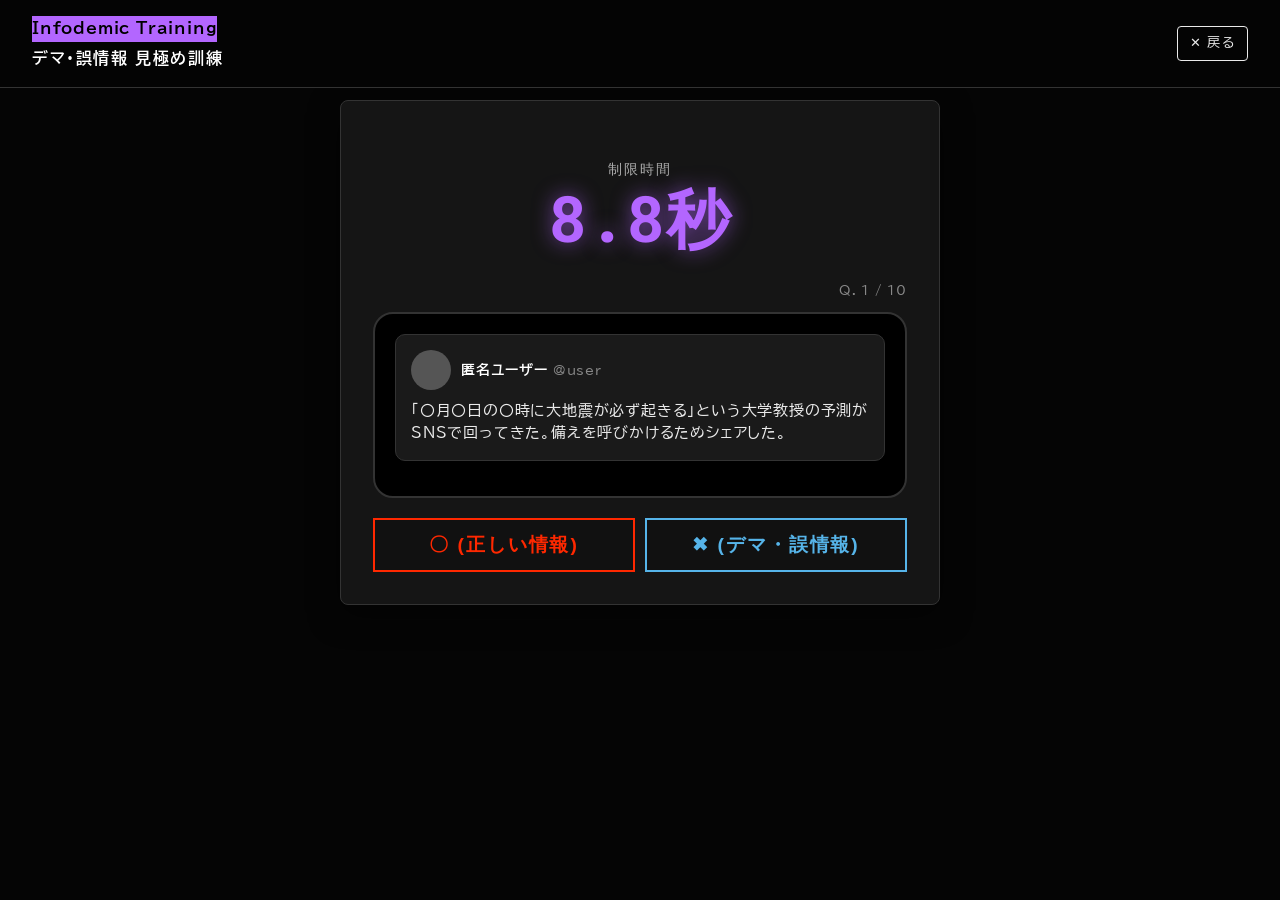
<file: fake_news_quiz.html>
<!DOCTYPE html>
<html lang="ja">
<head>
    <meta charset="UTF-8">
    <meta name="viewport" content="width=device-width, initial-scale=1.0">
    <title>デマ・誤情報 見極め訓練 | Quake Interactive Archive</title>
    <link href="https://fonts.googleapis.com/css2?family=Biz+UDPGOthic:wght@400;700&family=Roboto+Mono:wght@400;700&display=swap" rel="stylesheet">
    <link rel="stylesheet" href="./css/style.css?v=1.1">
    
    <style>
        .quiz-container { max-width: 600px; margin: 100px auto 2rem; padding: 2rem; background: var(--surface-color); border: 1px solid var(--border-color); border-radius: 8px; box-shadow: 0 10px 30px rgba(0,0,0,0.5); }
        .smartphone-ui { background: #000; border: 2px solid #333; border-radius: 20px; padding: 20px; margin-bottom: 20px; position: relative; }
        .post-box { background: #1a1a1a; padding: 15px; border-radius: 10px; margin-bottom: 15px; border: 1px solid #333; }
        .post-header { display: flex; align-items: center; margin-bottom: 10px; }
        .post-icon { width: 40px; height: 40px; background: #555; border-radius: 50%; margin-right: 10px; }
        .post-name { font-weight: bold; color: #fff; font-size: 0.9rem; }
        .post-id { color: #888; font-size: 0.8rem; margin-left: 5px; }
        .post-content { color: #eaeaea; font-size: 0.95rem; line-height: 1.5; }
        .post-image { width: 100%; height: 150px; background: #333; border-radius: 8px; margin-top: 10px; display: flex; align-items: center; justify-content: center; color: #888; }
        
        .action-area { display: flex; gap: 10px; margin-top: 20px; }
        .action-area button { flex: 1; padding: 12px; font-weight: bold; letter-spacing: 0.1em; }
        
        .feedback-area { margin-top: 20px; padding: 15px; border-radius: 8px; display: none; }
        .feedback-area.correct { background: rgba(0, 230, 118, 0.1); border: 1px solid var(--cud-green); color: var(--cud-green); }
        .feedback-area.incorrect { background: rgba(255, 123, 0, 0.1); border: 1px solid var(--cud-orange); color: var(--cud-orange); }
        
        /* 進行状況バーの非表示化 */
        .progress-bar {
            display: none !important;
        }
        .progress-fill {
            display: none !important;
        }
        
        .result-box { text-align: center; display: none; }
        .score-display { font-size: 3rem; font-family: var(--font-mono); color: var(--cud-purple); margin: 20px 0; }
    </style>
</head>
<body>

    <header>
        <div class="logo-area">
            <span class="tag" style="background: #b366ff; color: #000; font-weight: bold; margin-bottom: 4px; display: inline-block;">Infodemic Training</span>
            <h1 style="font-size: 1rem; margin: 0; letter-spacing: 0.1em;">デマ・誤情報 見極め訓練</h1>
        </div>
        <div class="header-actions">
            <a href="index.html" class="btn-back" data-log="デマ見極め：戻るボタンをクリック">✕ 戻る</a>
        </div>
    </header>

    <main class="quiz-container">
        
        <div id="start-screen" style="text-align: center; padding: 2rem 0;">
            <div style="font-size: 3rem; margin-bottom: 1rem;">📱</div>
            <h2 style="color: #fff; margin-bottom: 1rem;">情報を拡散しますか？</h2>
            <p style="color: #aaa; font-size: 0.9rem; margin-bottom: 2rem;">災害発生直後のSNSタイムライン。<br>次々と流れてくる情報の真偽を見極め、<br>インフォデミック（デマの拡散）を防いでください。</p>
            <button class="btn secondary" id="btn-start" data-log="デマ見極め：訓練を開始するボタンをクリック">訓練を開始する</button>
        </div>

        <div id="quiz-screen" style="display: none;">
            <div style="text-align: center; margin: 1.5rem 0 2rem; font-family: var(--font-mono);">
                <div style="font-size: 0.9rem; color: #aaa; letter-spacing: 0.15em; margin-bottom: 5px;">制限時間</div>
                <div id="timer-display" style="font-size: 4rem; font-weight: bold; color: #b366ff; text-shadow: 0 0 15px rgba(179,102,255,0.5); line-height: 1;">10.0秒</div>
            </div>
            <div style="text-align: right; font-size: 0.8rem; color: #888; margin-bottom: 10px;" id="q-counter">Q. 1 / 5</div>
            
            <div class="smartphone-ui">
                <div class="post-box">
                    <div class="post-header">
                        <div class="post-icon"></div>
                        <div>
                            <span class="post-name" id="p-name">名前</span><span class="post-id" id="p-id">@id</span>
                        </div>
                    </div>
                    <div class="post-content" id="p-text">投稿内容</div>
                    <div class="post-image" id="p-img" style="display:none;">画像添付</div>
                </div>
            </div>

            <div class="action-area" id="action-btns">
                <button class="btn secondary" id="btn-share" style="color: #FF2800; border: 2px solid #FF2800; background: #111; font-size: 1.2rem;" data-log="デマ見極め：〇ボタンをクリック">〇 (正しい情報)</button>
                
                <button class="btn secondary" id="btn-ignore" style="color: #56B4E9; border: 2px solid #56B4E9; background: #111; font-size: 1.2rem;" data-log="デマ見極め：✖ボタンをクリック">✖ (デマ・誤情報)</button>
            </div>

            <div class="feedback-area" id="feedback">
                <h3 id="fb-title" style="margin-top:0; margin-bottom:10px;"></h3>
                <p id="fb-desc" style="font-size:0.9rem; line-height:1.5; color:#eaeaea;"></p>
                <div style="text-align:right; margin-top:15px;">
                    <button class="btn primary" id="btn-next" data-log="デマ見極め：次の情報へボタンをクリック">次の情報へ</button>
                    <button class="btn primary" id="btn-finish" style="display:none;" data-log="デマ見極め：結果を見るボタンをクリック">結果を見る</button>
                </div>
            </div>
        </div>

        <div id="result-screen" class="result-box">
            <h2 style="color: #fff;">訓練完了</h2>
            <div class="score-display" id="final-score">0 / 0</div>
            <p id="result-message" style="color: #aaa; margin-bottom: 2rem;"></p>
            <div style="display: flex; gap: 10px; justify-content: center;">
                <a href="index.html" class="btn secondary" data-log="デマ見極め：ダッシュボードへ戻るリンクをクリック">ダッシュボードへ戻る</a>
                <button class="btn primary" id="btn-retry" data-log="デマ見極め：もう一度挑戦するボタンをクリック">もう一度挑戦する</button>
            </div>
        </div>

    </main>

    <script src="./js/logger.js"></script>
    <script src="./js/utils.js"></script>
    <script src="./js/fake_news_quiz.js"></script>
</body>
</html>
</file>
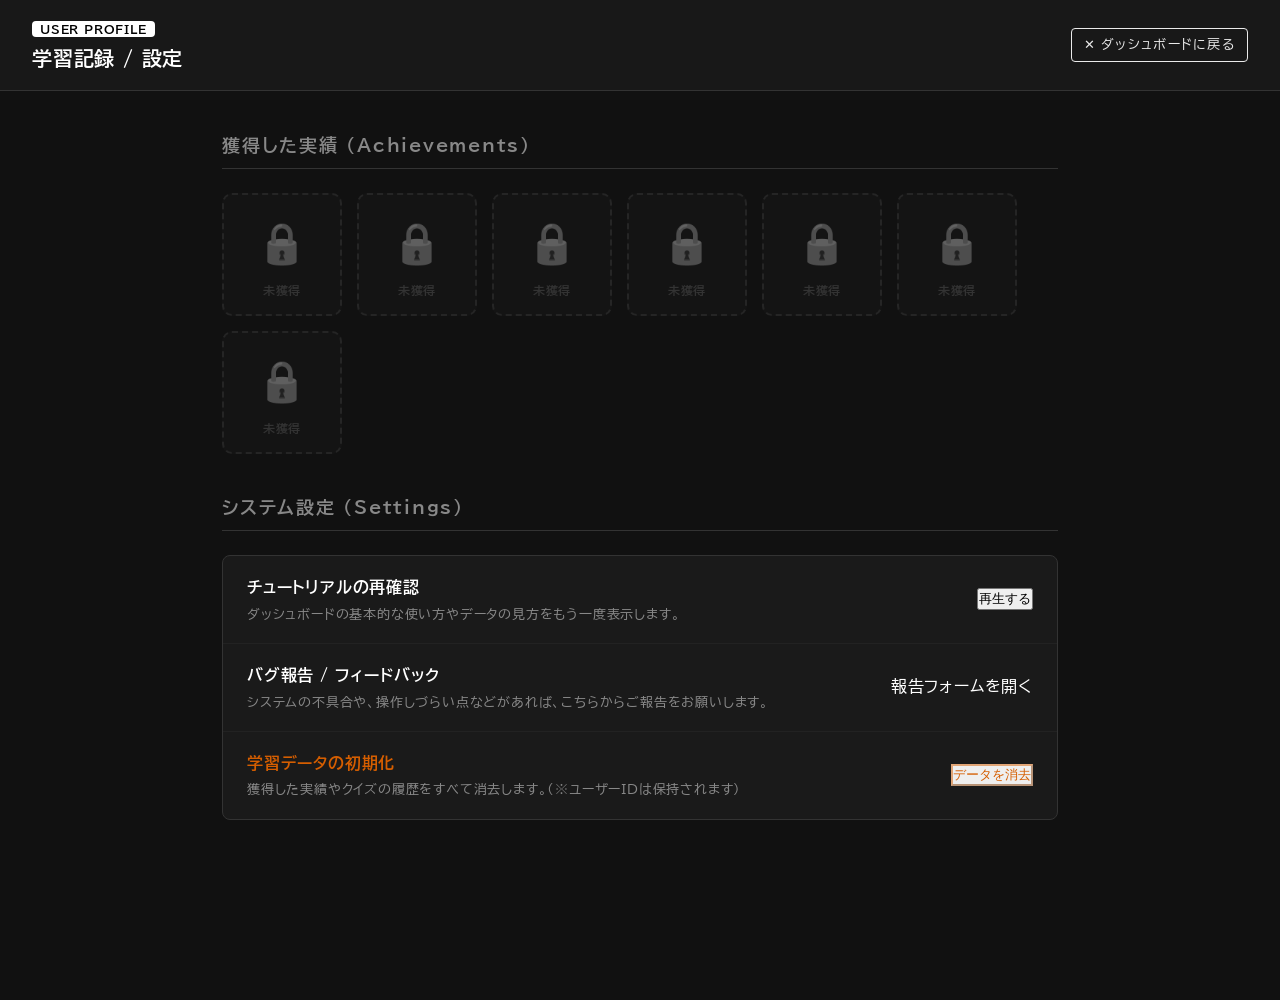
<file: mypage.html>
<!DOCTYPE html>
<html lang="ja">
<head>
    <meta charset="UTF-8">
    <meta name="viewport" content="width=device-width, initial-scale=1.0">
    <title>学習記録 / 設定 | Quake Interactive Archive</title>
    
    <link href="https://fonts.googleapis.com/css2?family=Biz+UDPGOthic:wght@400;700&family=Roboto+Mono:wght@400;500&display=swap" rel="stylesheet">
    <link rel="stylesheet" href="./css/style.css">
    
    <style>
        body, html { margin: 0; padding: 0; background-color: #111111; color: #ffffff; min-height: 100vh; }
        
        .live-header {
            position: fixed;
            top: 0; left: 0; width: 100%;
            z-index: 2000;
            padding: 1rem 2rem;
            background: rgba(26, 26, 26, 0.95);
            backdrop-filter: blur(10px);
            border-bottom: 1px solid #333333;
            display: flex;
            justify-content: space-between;
            align-items: center;
        }
        .live-header h1 { font-size: 1.25rem; margin: 0; }

        .mypage-container {
            max-width: 900px;
            margin: 100px auto 0;
            width: 100%;
            padding: 2rem;
            display: flex;
            flex-direction: column;
            gap: 2.5rem;
            padding-bottom: 100px;
        }
        
        .section-title { font-size: 1.1rem; color: #888; border-bottom: 1px solid #333; padding-bottom: 0.5rem; margin-bottom: 1.5rem; letter-spacing: 0.1em; }

        /* ユーザーIDカード */
        .user-card { background: #1a1a1a; border: 1px solid #333; border-radius: 8px; padding: 2rem; display: flex; align-items: center; gap: 2rem; }
        .user-avatar { width: 64px; height: 64px; background: #333; border-radius: 50%; display: flex; align-items: center; justify-content: center; font-size: 1.5rem; }
        .user-info h2 { margin: 0; font-family: 'Roboto Mono', monospace; font-size: 1.5rem; color: #fff; }
        .user-info p { margin: 5px 0 0 0; color: #888; font-size: 0.85rem; }

        /* 実績リスト */
        .medal-grid { display: grid; grid-template-columns: repeat(auto-fill, minmax(140px, 1fr)); gap: 1rem; }
        .medal-item { background: #1a1a1a; border: 1px solid #333; border-radius: 8px; padding: 1rem; text-align: center; opacity: 0.3; filter: grayscale(1); transition: 0.3s; }
        .medal-item.unlocked { opacity: 1; filter: grayscale(0); border-color: #F0E442; box-shadow: 0 0 15px rgba(240,228,66,0.1); }
        .medal-icon { font-size: 2rem; margin-bottom: 0.5rem; }
        .medal-name { font-size: 0.75rem; color: #ccc; }

        /* 設定・協力カード共通 */
        .tech-card { background: #1a1a1a; border: 1px solid #333; border-radius: 8px; overflow: hidden; }
        .setting-item { display: flex; justify-content: space-between; align-items: center; padding: 1.2rem 1.5rem; border-bottom: 1px solid #222; }
        .setting-item:last-child { border-bottom: none; }
        .setting-info h4 { margin: 0; font-size: 1rem; color: #fff; }
        .setting-info p { margin: 5px 0 0 0; font-size: 0.8rem; color: #888; line-height: 1.4; }

        /* トースト通知 */
        #toast { position: fixed; bottom: 20px; left: 50%; transform: translateX(-50%); background: #00E676; color: #000; padding: 10px 20px; border-radius: 4px; font-weight: bold; font-size: 0.9rem; z-index: 10000; display: none; }

        /* レスポンシブ対応 */
        @media (max-width: 768px) {
            .live-header {
                padding: 0.8rem 1rem;
            }
            .mypage-container {
                margin-top: 80px;
                padding: 1rem;
                gap: 1.5rem;
            }
        }
    </style>
</head>
<body>

    <header class="live-header">
        <div>
            <span class="tag" style="background: #FFF; color: #000; padding: 2px 8px; border-radius: 4px; font-size: 0.75rem; border: none; font-weight: bold;">USER PROFILE</span>
            <h1>学習記録 / 設定</h1>
        </div>
        <div class="header-actions">
            <a href="index.html" class="btn-back" data-log="マイページ：戻るボタンをクリック">✕ ダッシュボードに戻る</a>
        </div>
    </header>

    <main class="mypage-container">
        
        <section class="tut-target" data-step="1" data-title="🏅 獲得した実績" data-desc="シミュレーターのプレイやクイズ結果に応じて、獲得したメダルがここにアンロックされて表示されます。">
            <h2 class="section-title">獲得した実績 (Achievements)</h2>
            <div id="my-badge-list"></div>
        </section>

        <section>
            <h2 class="section-title">システム設定 (Settings)</h2>
            <div class="tech-card">
                
                <div class="setting-item">
                    <div class="setting-info">
                        <h4>チュートリアルの再確認</h4>
                        <p>ダッシュボードの基本的な使い方やデータの見方をもう一度表示します。</p>
                    </div>
                    <button class="btn secondary btn-small" id="btn-replay-tutorial" data-log="マイページ：チュートリアル再生ボタンをクリック">再生する</button>
                </div>

                <div class="setting-item tut-target" data-step="2" data-title="🐛 バグ報告 / フィードバック" data-desc="システムの不具合や使いにくい点などを、専用のGoogleフォームから報告することができます。">
                    <div class="setting-info">
                        <h4>バグ報告 / フィードバック</h4>
                        <p>システムの不具合や、操作しづらい点などがあれば、こちらからご報告をお願いします。</p>
                    </div>
                    <a href="https://docs.google.com/forms/d/e/1FAIpQLSfRl1icLauOuXr9qDVgrbTZ9-ZUyoKtNpuP07wMESPgw5OBuw/viewform?usp=publish-editor" 
                       target="_blank" 
                       rel="noopener noreferrer"
                       class="btn secondary btn-small" 
                       data-log="マイページ：バグ報告リンクをクリック">
                       報告フォームを開く
                    </a>
                </div>

                <div class="setting-item tut-target" data-step="3" data-title="⚠️ 学習データの初期化" data-desc="獲得した実績（メダル）や学習履歴をリセットして、最初からやり直すことができます。">
                    <div class="setting-info">
                        <h4 style="color: #D55E00;">学習データの初期化</h4>
                        <p>獲得した実績やクイズの履歴をすべて消去します。（※ユーザーIDは保持されます）</p>
                    </div>
                    <button class="btn secondary btn-small" style="color: #D55E00; border-color: rgba(213,94,0,0.5);" id="btn-reset-data" data-log="マイページ：データ初期化ボタンをクリック">データを消去</button>
                </div>
                
            </div>
        </section>

    </main>

    <div id="toast"></div>

    <div id="tut-overlay" class="tut-overlay"></div>
    <div id="tut-tooltip" class="tut-tooltip">
        <div class="tut-header">
            <span class="tut-step-counter">STEP 1/3</span>
            <button id="tut-close" class="tut-close" data-log="マイページ：チュートリアル閉じるボタンをクリック">✕</button>
        </div>
        <h3 id="tut-title" class="tut-title">タイトル</h3>
        <p id="tut-desc" class="tut-desc">説明文がここに入ります。</p>
        <div class="tut-actions">
            <button id="tut-prev" class="btn-mypage" data-log="マイページ：チュートリアル前へボタンをクリック">◀ PREV</button>
            <button id="tut-next" class="btn-mypage" style="background: #00E676; color: #000; border: none;" data-log="マイページ：チュートリアル次へボタンをクリック">NEXT ▶</button>
        </div>
    </div>

    <script src="./js/logger.js"></script>
    <script src="./js/utils.js"></script>
    <script src="./js/mypage.js"></script>
</body>
</html>
</file>
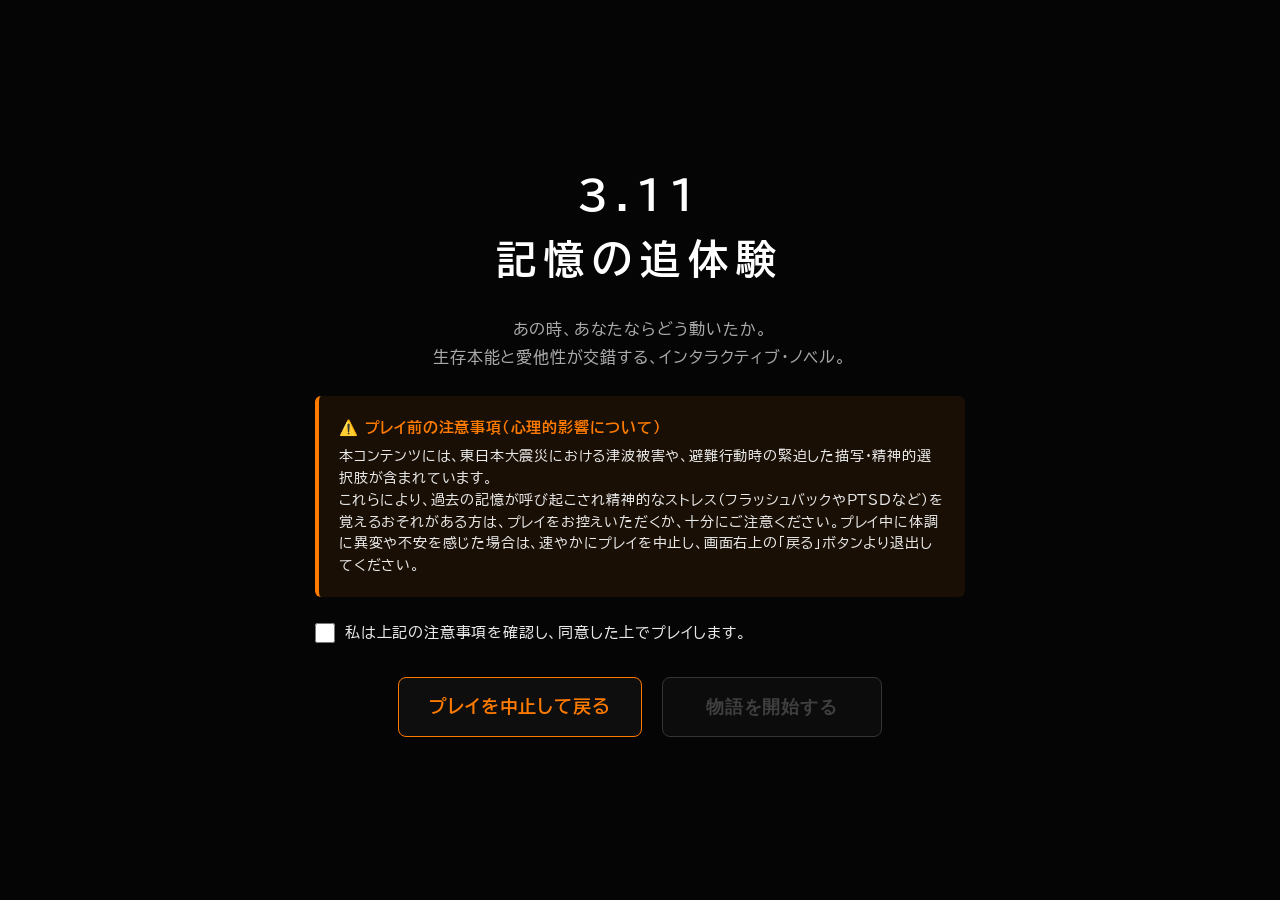
<file: novel-game.html>
<!DOCTYPE html>
<html lang="ja">
<head>
    <meta charset="UTF-8">
    <meta name="viewport" content="width=device-width, initial-scale=1.0">
    <title>3.11 記憶の追体験 | Quake Interactive Archive</title>
    <link href="https://fonts.googleapis.com/css2?family=Biz+UDPGOthic:wght@400;700&display=swap" rel="stylesheet">
    <link rel="stylesheet" href="./css/style.css">
    
    <style>
        body { background-color: #000; color: #fff; overflow: hidden; }
        .game-container { position: relative; width: 100vw; height: 100vh; display: flex; flex-direction: column; justify-content: flex-end; }
        .bg-layer { position: absolute; top: 0; left: 0; width: 100%; height: 100%; background-size: cover; background-position: center; z-index: 1; transition: background-image 1s ease-in-out; }
        .overlay { position: absolute; top: 0; left: 0; width: 100%; height: 100%; background: rgba(0,0,0,0.6); z-index: 2; }
        
        .message-box { position: relative; z-index: 10; background: rgba(15, 15, 15, 0.9); border: 1px solid #333; border-radius: 8px; margin: 0 2rem 2rem 2rem; padding: 2rem; min-height: 150px; box-shadow: 0 10px 30px rgba(0,0,0,0.8); backdrop-filter: blur(5px); }
        .speaker-name { font-weight: bold; color: var(--cud-blue); margin-bottom: 10px; font-size: 1.1rem; letter-spacing: 0.1em; }
        .message-text { font-size: 1.1rem; line-height: 1.8; letter-spacing: 0.05em; }
        
        .choice-container { position: absolute; top: 40%; left: 50%; transform: translate(-50%, -50%); z-index: 20; display: flex; flex-direction: column; gap: 15px; width: 80%; max-width: 600px; display: none; }
        .choice-btn { background: rgba(15, 15, 15, 0.95); border: 1px solid var(--cud-orange); color: var(--cud-orange); padding: 15px 20px; font-size: 1.1rem; border-radius: 8px; cursor: pointer; transition: 0.3s; text-align: left; }
        .choice-btn:hover { background: var(--cud-orange); color: #000; }
        
        #start-screen { position: absolute; top: 0; left: 0; width: 100%; height: 100%; z-index: 100; background: #050505; display: flex; flex-direction: column; justify-content: center; align-items: center; text-align: center; }

        /* 同意ボタン用スタイル */
        .menu-btn {
            background: rgba(15, 15, 15, 0.95);
            border: 1px solid var(--cud-orange);
            color: var(--cud-orange);
            padding: 15px 30px;
            font-size: 1.1rem;
            border-radius: 8px;
            cursor: pointer;
            transition: 0.3s;
            text-align: center;
            display: inline-flex;
            align-items: center;
            justify-content: center;
            text-decoration: none;
            font-weight: bold;
            letter-spacing: 0.05em;
            box-sizing: border-box;
            min-width: 220px;
        }
        .menu-btn:hover:not(:disabled) {
            background: var(--cud-orange);
            color: #000;
        }
        .menu-btn:disabled {
            border-color: #555;
            color: #666;
            cursor: not-allowed;
            background: #111;
            opacity: 0.6;
        }
    </style>
</head>
<body>

    <header style="background: transparent; border: none; z-index: 50;">
        <div class="logo-area"></div>
        <div class="header-actions">
            <a href="index.html" class="btn-back" data-log="ノベルゲーム：戻るボタンをクリック">✕ 戻る</a>
        </div>
    </header>

    <div id="start-screen" style="display: flex; flex-direction: column; justify-content: center; align-items: center; padding: 2rem; box-sizing: border-box;">
        <div style="max-width: 650px; width: 100%; display: flex; flex-direction: column; align-items: center;">
            <h1 style="font-size: 2.5rem; letter-spacing: 0.2em; margin-bottom: 1.5rem; color: #fff; text-align: center;">3.11<br>記憶の追体験</h1>
            <p style="color: #aaa; margin-bottom: 1.5rem; line-height: 1.8; text-align: center;">あの時、あなたならどう動いたか。<br>生存本能と愛他性が交錯する、インタラクティブ・ノベル。</p>
            
            <!-- プレイ前の注意事項 -->
            <div style="background: rgba(255, 123, 0, 0.08); border-left: 4px solid var(--cud-orange); padding: 1.25rem; border-radius: 6px; text-align: left; margin-bottom: 1.5rem; font-size: 0.85rem; line-height: 1.6; color: #EAEAEA; width: 100%; box-sizing: border-box;">
                <strong style="color: var(--cud-orange); font-size: 0.95rem; display: block; margin-bottom: 6px;">⚠️ プレイ前の注意事項（心理的影響について）</strong>
                本コンテンツには、東日本大震災における津波被害や、避難行動時の緊迫した描写・精神的選択肢が含まれています。<br>
                これらにより、過去の記憶が呼び起こされ精神的なストレス（フラッシュバックやPTSDなど）を覚えるおそれがある方は、プレイをお控えいただくか、十分にご注意ください。プレイ中に体調に異変や不安を感じた場合は、速やかにプレイを中止し、画面右上の「戻る」ボタンより退出してください。
            </div>

            <!-- 同意チェックボックス (Active Consent) -->
            <div style="margin-bottom: 2rem; display: flex; align-items: center; justify-content: flex-start; width: 100%; gap: 10px; font-size: 0.95rem; color: #EAEAEA; box-sizing: border-box;">
                <input type="checkbox" id="consent-checkbox" style="width: 20px; height: 20px; cursor: pointer; accent-color: var(--cud-orange);" data-log="ノベルゲーム：同意チェックボックスをクリック">
                <label for="consent-checkbox" style="cursor: pointer; user-select: none;">私は上記の注意事項を確認し、同意した上でプレイします。</label>
            </div>

            <div style="display: flex; gap: 20px; justify-content: center; width: 100%; flex-wrap: wrap;">
                <a href="index.html" class="menu-btn" data-log="ノベルゲーム：プレイを中止して戻るボタンをクリック">プレイを中止して戻る</a>
                <button class="menu-btn" id="btn-start" disabled data-log="ノベルゲーム：物語を開始するボタンをクリック">物語を開始する</button>
            </div>
        </div>
    </div>

    <div class="game-container" id="game-ui" style="display: none;">
        <div class="bg-layer" id="bg-image" style="background-color: #222;"></div>
        <div class="overlay"></div>
        
        <div class="choice-container" id="choices">
            <button class="btn secondary choice-btn" id="choice-1" data-log="ノベルゲーム：選択肢1をクリック">選択肢1</button>
            <button class="btn secondary choice-btn" id="choice-2" data-log="ノベルゲーム：選択肢2をクリック">選択肢2</button>
        </div>

        <div class="message-box" id="msg-box">
            <div class="speaker-name" id="speaker"></div>
            <div class="message-text" id="message"></div>
            <div style="text-align: right; margin-top: 15px;">
                <button class="btn primary" id="btn-next" data-log="ノベルゲーム：次へボタンをクリック">次へ</button>
            </div>
        </div>
        
        <div id="result-box" style="display: none; position: absolute; top: 50%; left: 50%; transform: translate(-50%, -50%); z-index: 100; text-align: center;">
            <h2 style="color: #00E676; font-size: 2rem; margin-bottom: 1rem;">SCENARIO CLEARED</h2>
            <p id="ending-text" style="color: #fff; margin-bottom: 2rem; line-height: 1.8;"></p>
            <a href="index.html" class="btn secondary" data-log="ノベルゲーム：ダッシュボードへ戻るリンクをクリック">ダッシュボードへ戻る</a>
        </div>
    </div>

    <script src="./js/logger.js?v=20260614_2"></script>
    <script src="./js/utils.js?v=20260614_2"></script>
    <script src="./js/novel_game.js?v=20260614_2"></script>
</body>
</html>
</file>
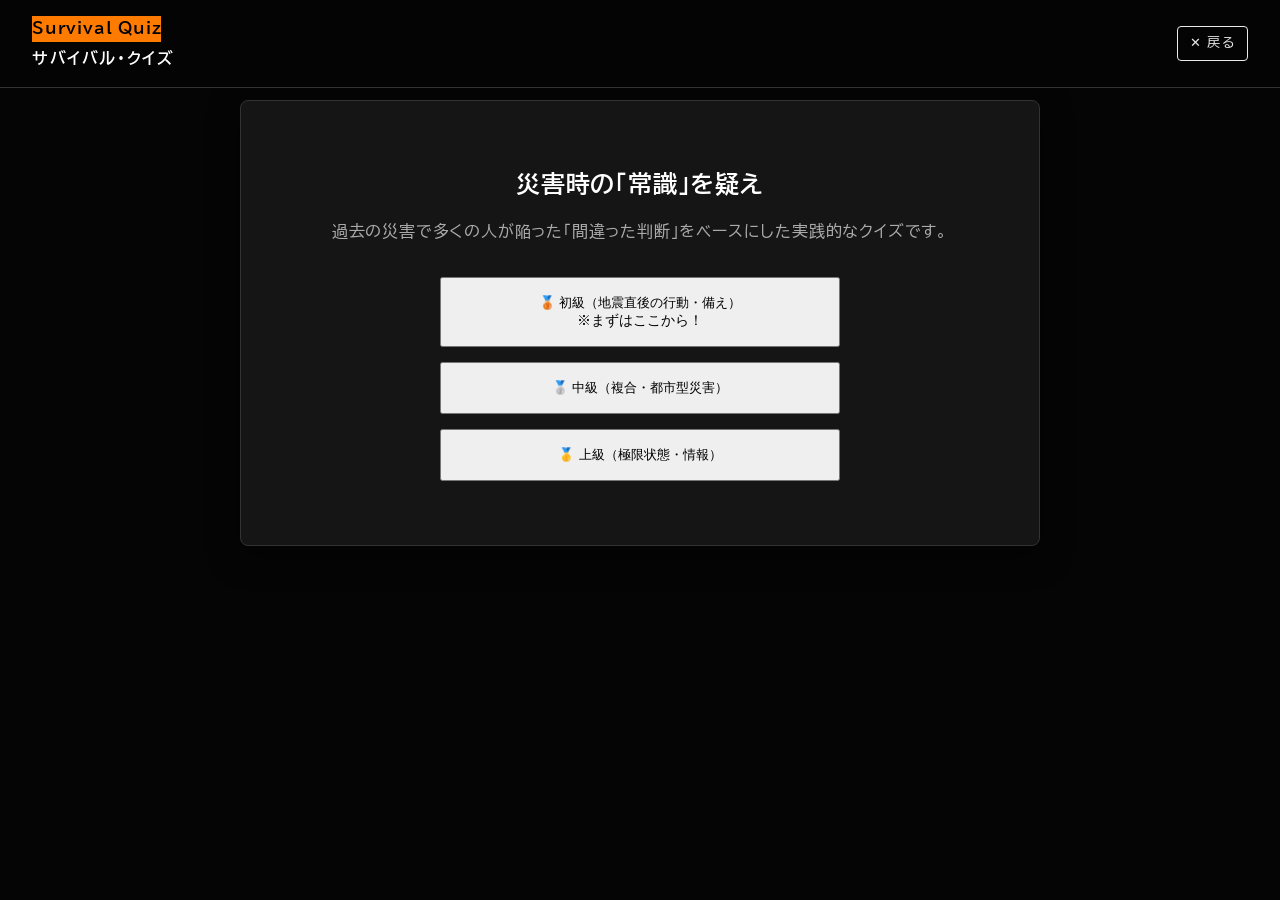
<file: quiz.html>
<!DOCTYPE html>
<html lang="ja">
<head>
    <meta charset="UTF-8">
    <meta name="viewport" content="width=device-width, initial-scale=1.0">
    <title>サバイバル・クイズ | Quake Interactive Archive</title>
    <link href="https://fonts.googleapis.com/css2?family=Biz+UDPGOthic:wght@400;700&family=Roboto+Mono:wght@400;700&display=swap" rel="stylesheet">
    <link rel="stylesheet" href="./css/style.css?v=1.1">
    
    <style>
        .quiz-container { max-width: 800px; margin: 100px auto 2rem; padding: 2rem; background: var(--surface-color); border: 1px solid var(--border-color); border-radius: 8px; box-shadow: 0 10px 30px rgba(0,0,0,0.5); }
        /* 進行状況バーの非表示化 */
        .progress-bar {
            display: none !important;
        }
        .progress-fill {
            display: none !important;
        }
        
        .question-box { margin-bottom: 2rem; }
        .question-box h2 { color: #fff; font-size: 1.3rem; line-height: 1.6; letter-spacing: 0.05em; }
        
        .choices-box { display: flex; flex-direction: column; gap: 15px; }
        .choice-btn { text-align: left; padding: 1rem 1.5rem; font-size: 1rem; border-radius: 6px; background: #111; border: 1px solid #444; color: #eaeaea; cursor: pointer; transition: 0.2s; }
        .choice-btn:hover { background: #222; border-color: var(--cud-orange); }
        .choice-btn.selected { background: rgba(255, 123, 0, 0.1); border-color: var(--cud-orange); color: var(--cud-orange); }
        
        .feedback-box { margin-top: 2rem; padding: 1.5rem; border-radius: 8px; display: none; }
        .feedback-box.correct { background: rgba(0, 230, 118, 0.1); border: 1px solid var(--cud-green); }
        .feedback-box.incorrect { background: rgba(255, 123, 0, 0.1); border: 1px solid var(--cud-orange); }
        .feedback-title { font-size: 1.2rem; font-weight: bold; margin-bottom: 10px; }
        .correct .feedback-title { color: var(--cud-green); }
        .incorrect .feedback-title { color: var(--cud-orange); }
        .feedback-desc { color: #eaeaea; font-size: 0.95rem; line-height: 1.6; }
        
        .result-box { text-align: center; display: none; }
        .score-display { font-size: 4rem; font-family: var(--font-mono); color: var(--cud-orange); margin: 20px 0; }
        .medal-icon { font-size: 3rem; margin-bottom: 10px; }
    </style>
</head>
<body>

    <header>
        <div class="logo-area">
            <span class="tag" style="background: #ff7b00; color: #000; font-weight: bold; margin-bottom: 4px; display: inline-block;">Survival Quiz</span>
            <h1 style="font-size: 1rem; margin: 0; letter-spacing: 0.1em;">サバイバル・クイズ</h1>
        </div>
        <div class="header-actions">
            <a href="index.html" class="btn-back" data-log="クイズ：戻るボタンをクリック">✕ 戻る</a>
        </div>
    </header>

    <main class="quiz-container">
        
        <div id="start-screen" style="text-align: center; padding: 2rem 0;">
            <h2 style="color: #fff; margin-bottom: 1rem; font-size: 1.5rem;">災害時の「常識」を疑え</h2>
            <p style="color: #aaa; margin-bottom: 2rem; line-height: 1.6;">過去の災害で多くの人が陥った「間違った判断」をベースにした実践的なクイズです。</p>
            
            <div style="display: flex; flex-direction: column; gap: 15px; max-width: 400px; margin: 0 auto;">
                <button class="btn primary" id="btn-start-stage0" style="padding: 15px;" data-log="クイズ：初級を開始">🥉 初級（地震直後の行動・備え）<br><span style="font-size:0.85rem; font-weight:normal;">※まずはここから！</span></button>
                <button class="btn secondary" id="btn-start-stage1" style="padding: 15px;" data-log="クイズ：中級を開始">🥈 中級（複合・都市型災害）</button>
                <button class="btn secondary" id="btn-start-stage2" style="padding: 15px;" data-log="クイズ：上級を開始">🥇 上級（極限状態・情報）</button>
            </div>
        </div>

        <div id="quiz-screen" style="display: none;">
            <div style="text-align: center; margin: 1.5rem 0 2rem; font-family: var(--font-mono);">
                <div style="font-size: 0.9rem; color: #aaa; letter-spacing: 0.15em; margin-bottom: 5px;">残り時間</div>
                <div id="timer-display" style="font-size: 4rem; font-weight: bold; color: #fff; text-shadow: 0 0 15px rgba(255,255,255,0.5); line-height: 1;">10.0秒</div>
            </div>
            <div style="display: flex; justify-content: space-between; margin-bottom: 1rem; color: #888; font-family: var(--font-mono); font-size: 0.9rem;">
                <span id="q-counter">Q. 1 / 5</span>
                <span id="score-counter">スコア: 0点</span>
            </div>
            
            <div class="question-box">
                <h2 id="q-text">質問テキストがここに入ります。</h2>
            </div>
            
            <div class="choices-box" id="choices">
                <button class="choice-btn" id="choice-1" data-log="クイズ：選択肢1をクリック">選択肢1</button>
                <button class="choice-btn" id="choice-2" data-log="クイズ：選択肢2をクリック">選択肢2</button>
                <button class="choice-btn" id="choice-3" data-log="クイズ：選択肢3をクリック">選択肢3</button>
            </div>
            
            <div class="feedback-box" id="feedback">
                <div class="feedback-title" id="fb-title">正解 / 不正解</div>
                <div class="feedback-desc" id="fb-desc">解説テキストがここに入ります。</div>
                <div style="text-align: right; margin-top: 15px;">
                    <button class="btn primary" id="btn-next" data-log="クイズ：次の状況へボタンをクリック">次の状況へ</button>
                    <button class="btn primary" id="btn-finish" style="display:none;" data-log="クイズ：生存報告へボタンをクリック">生存報告（結果）へ</button>
                </div>
            </div>
        </div>

        <div id="result-screen" class="result-box">
            <h2 style="color: #fff; margin-bottom: 0;">訓練結果</h2>
            <div class="score-display" id="final-score">0 / 0</div>
            <div id="medal-container" style="display:none;">
                <div class="medal-icon" id="result-medal-icon">🥇</div>
                <p style="color: #F0E442; font-weight: bold; margin-bottom: 20px;">サバイバル・メダルを獲得しました！</p>
            </div>
            <p id="result-message" style="color: #aaa; margin-bottom: 2rem;"></p>
            <div style="display: flex; gap: 10px; justify-content: center;">
                <a href="index.html" class="btn secondary" data-log="クイズ：ダッシュボードへ戻るリンクをクリック">ダッシュボードへ戻る</a>
                <button class="btn primary" id="btn-retry" data-log="クイズ：もう一度挑戦するボタンをクリック">別の難易度に挑戦する</button>
            </div>
        </div>

    </main>

    <script src="./js/logger.js"></script>
    <script src="./js/utils.js"></script>
    <script src="./js/quiz.js"></script>
</body>
</html>
</file>
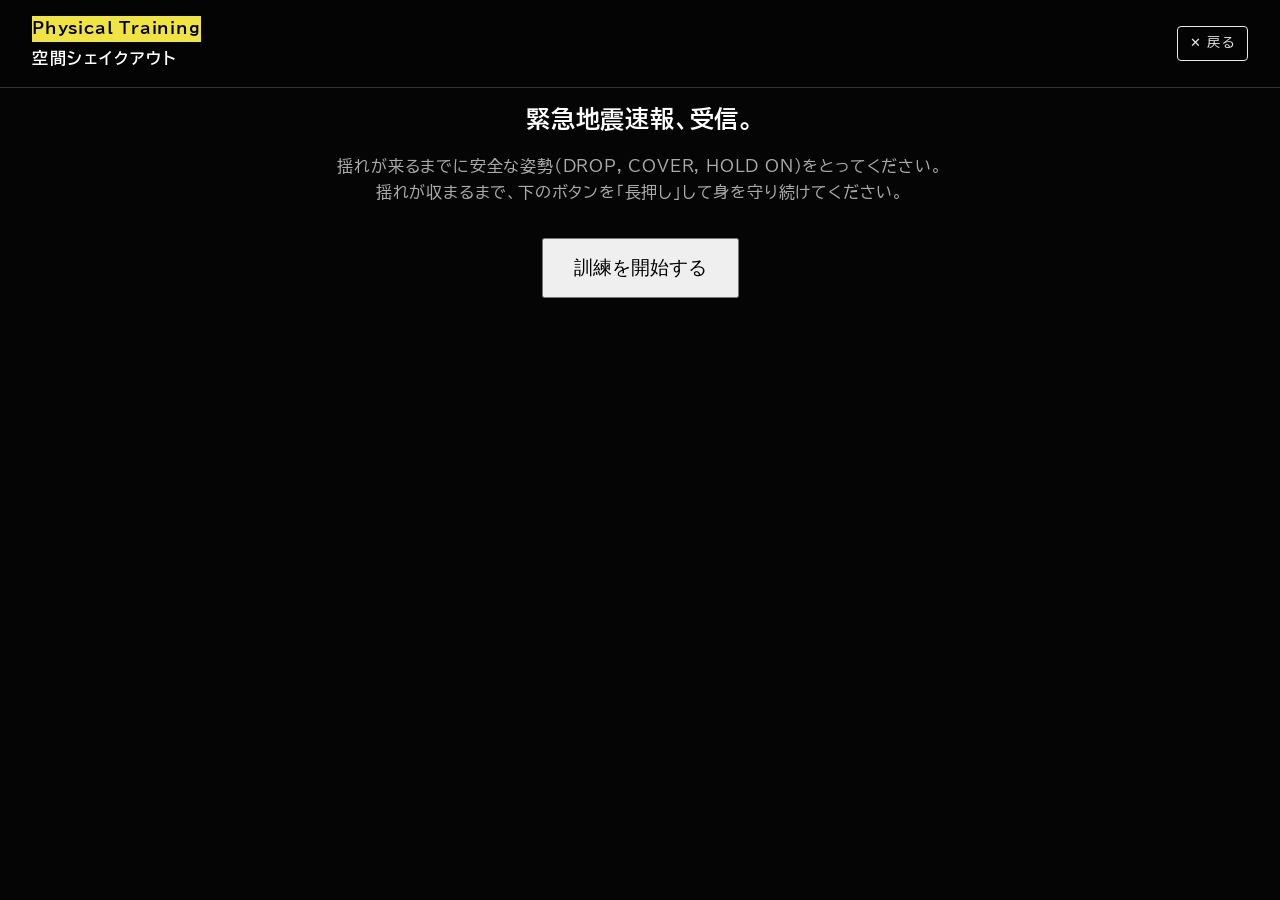
<file: shakeout.html>
<!DOCTYPE html>
<html lang="ja">
<head>
    <meta charset="UTF-8">
    <meta name="viewport" content="width=device-width, initial-scale=1.0">
    <title>空間シェイクアウト | Quake Interactive Archive</title>
    <link href="https://fonts.googleapis.com/css2?family=Biz+UDPGOthic:wght@400;700&family=Roboto+Mono:wght@400;700&display=swap" rel="stylesheet">
    <link rel="stylesheet" href="./css/style.css?v=1.1">
    
    <style>
        .shakeout-container { max-width: 800px; margin: 100px auto 2rem; text-align: center; }
        
        .simulation-window { background: #111; border: 2px solid #333; border-radius: 8px; height: 400px; position: relative; overflow: hidden; margin-bottom: 2rem; display: flex; flex-direction: column; justify-content: center; align-items: center; box-shadow: 0 10px 30px rgba(0,0,0,0.5); }
        
        /* 揺れのエフェクト */
        @keyframes earthquake {
            0% { transform: translate(0, 0) rotate(0deg); }
            10% { transform: translate(-5px, -5px) rotate(-1deg); }
            20% { transform: translate(5px, 5px) rotate(1deg); }
            30% { transform: translate(-5px, 5px) rotate(0deg); }
            40% { transform: translate(5px, -5px) rotate(1deg); }
            50% { transform: translate(-5px, 0) rotate(-1deg); }
            60% { transform: translate(5px, 0) rotate(0deg); }
            70% { transform: translate(0, 5px) rotate(-1deg); }
            80% { transform: translate(0, -5px) rotate(1deg); }
            90% { transform: translate(-5px, 5px) rotate(0deg); }
            100% { transform: translate(0, 0) rotate(0deg); }
        }
        .shaking { animation: earthquake 0.3s infinite; border-color: var(--cud-orange); }
        
        /* タイマー表示 */
        .timer-display { font-family: var(--font-mono); font-size: 3.5rem; color: #fff; z-index: 10; text-shadow: 0 0 15px rgba(255,255,255,0.6); font-weight: bold; }
        
        /* アクションボタン */
        .action-area { padding: 2rem; background: var(--surface-color); border-radius: 8px; border: 1px solid var(--border-color); }
        #btn-action { background: #00E676; color: #000; border: none; font-size: 1.5rem; font-weight: bold; padding: 20px 40px; border-radius: 50px; cursor: pointer; transition: 0.1s; box-shadow: 0 0 20px rgba(0, 230, 118, 0.4); }
        #btn-action:active { transform: scale(0.95); background: #00c853; }
        #btn-action:disabled { background: #333; color: #666; box-shadow: none; cursor: not-allowed; }
        
        .instruction { color: #aaa; margin-top: 15px; font-size: 0.9rem; }
        
        /* タイマーバーの非表示化 */
        .timer-container {
            display: none !important;
        }
        .timer-bar {
            display: none !important;
        }
    </style>
</head>
<body>

    <header>
        <div class="logo-area">
            <span class="tag" style="background: #F0E442; color: #000; font-weight: bold; margin-bottom: 4px; display: inline-block;">Physical Training</span>
            <h1 style="font-size: 1rem; margin: 0; letter-spacing: 0.1em;">空間シェイクアウト</h1>
        </div>
        <div class="header-actions">
            <a href="index.html" class="btn-back" data-log="シェイクアウト：戻るボタンをクリック">✕ 戻る</a>
        </div>
    </header>

    <main class="shakeout-container">
        
        <div id="start-screen">
            <h2 style="color: #fff; margin-bottom: 1rem;">緊急地震速報、受信。</h2>
            <p style="color: #aaa; margin-bottom: 2rem;">揺れが来るまでに安全な姿勢（DROP, COVER, HOLD ON）をとってください。<br>揺れが収まるまで、下のボタンを「長押し」して身を守り続けてください。</p>
            <button class="btn primary" id="btn-start" style="font-size: 1.2rem; padding: 15px 30px;" data-log="シェイクアウト：訓練を開始するボタンをクリック">訓練を開始する</button>
        </div>

        <div id="training-screen" style="display: none;">
            <div class="simulation-window" id="sim-window">
                <div id="status-text" style="color: var(--cud-orange); font-weight: bold; font-size: 1.5rem; margin-bottom: 10px;">地震発生！身を守れ！</div>
                <div class="timer-display" id="timer">10.0</div>
            </div>
            
            <div class="action-area">
                <button id="btn-action" data-log="シェイクアウト：アクションボタンをクリック">長押しして身を守る</button>
                <div class="instruction">※ マウスの左ボタンを押し続けてください</div>
            </div>
        </div>

        <div id="result-screen" style="display: none; padding: 3rem; background: var(--surface-color); border-radius: 8px; border: 1px solid var(--border-color);">
            <h2 id="result-title" style="font-size: 2rem; margin-bottom: 10px;"></h2>
            <p id="result-desc" style="color: #aaa; margin-bottom: 2rem; line-height: 1.6;"></p>
            <div style="display: flex; gap: 10px; justify-content: center;">
                <a href="index.html" class="btn secondary" data-log="シェイクアウト：ダッシュボードへ戻るリンクをクリック">ダッシュボードへ戻る</a>
                <button class="btn primary" id="btn-retry" data-log="シェイクアウト：もう一度挑戦するボタンをクリック">もう一度挑戦する</button>
            </div>
        </div>

    </main>

    <script src="./js/logger.js"></script>
    <script src="./js/utils.js"></script>
    <script src="./js/shakeout.js"></script>
</body>
</html>
</file>
<file: css/style.css>
/* =========================================
   Design System: SFJ Premium Dark (CUD Compatible)
   ========================================= */
:root {
    /* Base Colors - 漆黒とダークグレーによるプレミアム感 */
    --bg-color: #050505;
    --surface-color: #151515;
    --surface-hover: #1e1e1e;
    
    /* Text Colors - 白内障等でも見やすい高コントラスト */
    --text-main: #EAEAEA;
    --text-sub: #999999;
    --border-color: #333333;

    /* CUD Palette - 暗闇で光るLED（ネオン）のようなアクセント */
    --cud-orange: #ff7b00;
    --cud-blue: #56B4E9;
    --cud-yellow: #F0E442;
    --cud-green: #00E676;
    --cud-purple: #b366ff;
    
    /* Typography - Pフォントによる美しい文字組み */
    --font-sans: 'BIZ UDPGothic', 'Noto Sans JP', sans-serif;
    --font-mono: 'Roboto Mono', monospace;
}

/* Reset & Base */
* { box-sizing: border-box; margin: 0; padding: 0; }

body {
    background-color: var(--bg-color);
    color: var(--text-main);
    font-family: var(--font-sans);
    letter-spacing: 0.05em; /* 高級感を出すための字間調整 */
    line-height: 1.6;
    -webkit-font-smoothing: antialiased;
    padding-bottom: 80px; 
}

a { text-decoration: none; color: inherit; }

/* -----------------------------------------
   Header Area
   ----------------------------------------- */
header {
    display: flex;
    justify-content: space-between;
    align-items: center;
    padding: 1rem 2rem;
    background: rgba(5, 5, 5, 0.9);
    position: fixed;
    top: 0; left: 0; width: 100%;
    z-index: 2000;
    backdrop-filter: blur(10px);
    border-bottom: 1px solid var(--border-color);
}

.logo-area h1 {
    font-size: 1.2rem;
    font-weight: 700;
    letter-spacing: 0.15em;
    color: #FFF;
    text-transform: uppercase;
}

.logo-area p {
    font-size: 0.7rem;
    color: var(--text-sub);
    letter-spacing: 0.1em;
}

.header-actions {
    display: flex;
    align-items: center;
    gap: 15px;
}

.user-id-badge {
    font-family: var(--font-mono);
    font-size: 0.8rem;
    color: var(--text-sub);
    background: var(--surface-color);
    padding: 4px 8px;
    border-radius: 4px;
    border: 1px solid var(--border-color);
}

/* ★修正：マイページボタンと戻るボタンのスタイルを共通化し確実にクリック可能に */
.btn-mypage, .btn-back {
    background: transparent;
    color: var(--text-main);
    border: 1px solid var(--text-main);
    padding: 6px 12px;
    font-size: 0.8rem;
    border-radius: 4px;
    cursor: pointer;
    transition: all 0.2s;
    letter-spacing: 0.1em;
    display: inline-block; /* ★重要：クリック領域を確実に確保 */
    text-decoration: none;
}

.btn-mypage:hover, .btn-back:hover {
    background: var(--text-main);
    color: var(--bg-color);
}

.btn-mypage:disabled {
    opacity: 0.6;
    cursor: not-allowed;
    background: #333333 !important;
    border-color: #555555 !important;
    color: #888888 !important;
    box-shadow: none !important;
    transform: none !important;
}

#btn-post-survey {
    font-size: 0.95rem;
    font-weight: bold;
}

/* -----------------------------------------
   Hero Map Section (横幅と縦横比の最適化)
   ----------------------------------------- */
.hero-map-section {
    /* 左右の余白を確保し、他のセクションと幅を揃える */
    width: calc(100% - 4rem); 
    max-width: 1136px; 
    
    /* アスペクト比を美しく保つための高さ設定 */
    height: 55vh; 
    min-height: 400px;
    max-height: 600px;
    
    /* ヘッダーを避けて中央に配置 */
    margin: 100px auto 3rem; 
    
    position: relative;
    border: 1px solid var(--border-color);
    border-radius: 8px; /* 他のカードと同じ角丸 */
    overflow: hidden;
    box-shadow: 0 10px 30px rgba(0,0,0,0.5); /* わずかな影でモニターの画面感を強調 */
}

#leaflet-map {
    width: 100%;
    height: 100%;
    background: #000;
}

.hero-overlay {
    position: absolute;
    top: 20px;
    left: 20px;
    z-index: 1000;
    background: rgba(15, 15, 15, 0.85);
    border: 1px solid var(--border-color);
    padding: 1rem 1.5rem;
    border-radius: 8px;
    backdrop-filter: blur(5px);
    pointer-events: none;
}

.hero-overlay h2 {
    color: #FFF;
    font-size: 1.2rem;
    letter-spacing: 0.1em;
    margin-bottom: 4px;
}

.hero-overlay p {
    font-size: 0.8rem;
    color: var(--cud-blue);
    font-weight: bold;
}

/* -----------------------------------------
   Main Content Sections
   ----------------------------------------- */
.content-section {
    max-width: 1200px;
    margin: 4rem auto;
    padding: 0 2rem;
}

.section-header {
    display: flex;
    align-items: baseline;
    border-bottom: 1px solid var(--border-color);
    padding-bottom: 0.8rem;
    margin-bottom: 2rem;
}

.section-header h2 {
    font-size: 1.5rem;
    font-weight: 700;
    color: #FFF;
    letter-spacing: 0.1em;
}

.section-header .sub-en {
    margin-left: 1rem;
    font-size: 0.85rem;
    color: var(--text-sub);
    letter-spacing: 0.2em;
    font-family: var(--font-mono);
}

/* -----------------------------------------
   SFJ Style Cards Grid (同じ大きさの箱)
   ----------------------------------------- */
.card-grid {
    display: grid;
    /* 画面幅に合わせて自動折り返し、最小幅260px */
    grid-template-columns: repeat(auto-fill, minmax(260px, 1fr));
    gap: 1.5rem;
}

.sfj-card {
    background: var(--surface-color);
    border: 1px solid var(--border-color);
    border-radius: 6px;
    padding: 1.8rem 1.5rem;
    display: flex;
    flex-direction: column;
    height: 280px; /* すべて同じ高さに統一 */
    transition: all 0.3s ease;
    cursor: pointer;
    position: relative;
    overflow: hidden;
}

/* ホバー時の美しい発光エフェクト */
.sfj-card:hover {
    background: var(--surface-hover);
    transform: translateY(-4px);
}
.sfj-card.color-orange:hover { border-color: var(--cud-orange); box-shadow: 0 0 20px rgba(255, 123, 0, 0.15); }
.sfj-card.color-blue:hover { border-color: var(--cud-blue); box-shadow: 0 0 20px rgba(86, 180, 233, 0.15); }
.sfj-card.color-green:hover { border-color: var(--cud-green); box-shadow: 0 0 20px rgba(0, 230, 118, 0.15); }
.sfj-card.color-purple:hover { border-color: var(--cud-purple); box-shadow: 0 0 20px rgba(179, 102, 255, 0.15); }
.sfj-card.color-yellow:hover { border-color: var(--cud-yellow); box-shadow: 0 0 20px rgba(240, 228, 66, 0.15); }

.card-icon {
    font-size: 2.2rem;
    margin-bottom: 1rem;
    opacity: 0.9;
    filter: grayscale(0.2);
}

.sfj-card h3 {
    font-size: 1.1rem;
    color: #FFF;
    margin-bottom: 0.8rem;
    line-height: 1.4;
    letter-spacing: 0.05em;
}

.sfj-card p {
    font-size: 0.8rem;
    color: var(--text-sub);
    line-height: 1.6;
    flex-grow: 1; /* テキストエリアを伸ばして、下の矢印を底辺に押し付ける */
}

.card-action {
    text-align: right;
    font-size: 0.85rem;
    font-weight: bold;
    letter-spacing: 0.1em;
    margin-top: 1rem;
    display: flex;
    justify-content: space-between;
    align-items: center;
}

.card-tag {
    font-size: 0.65rem;
    padding: 2px 6px;
    border-radius: 3px;
    background: #222;
    color: #888;
    border: 1px solid #444;
}

/* 個別のアクセントカラー */
.color-orange .card-action span:last-child { color: var(--cud-orange); }
.color-blue .card-action span:last-child { color: var(--cud-blue); }
.color-green .card-action span:last-child { color: var(--cud-green); }
.color-purple .card-action span:last-child { color: var(--cud-purple); }
.color-yellow .card-action span:last-child { color: var(--cud-yellow); }

/* -----------------------------------------
   Mobile Optimization (スマホ用の余白調整)
   ----------------------------------------- */
@media (max-width: 768px) {
    header { padding: 0.8rem 1rem; }
    
    .hero-map-section { 
        width: calc(100% - 2rem); /* スマホは左右1remの余白に縮小 */
        height: 45vh; 
        margin-top: 80px; 
    }
    
    .content-section { padding: 0 1rem; margin: 2rem auto; }
    .sfj-card { height: auto; min-height: 240px; }
    .section-header h2 { font-size: 1.2rem; }
    .section-header .sub-en { display: none; }
}

/* =========================================
   SFJ Tutorial Spotlight System
   ========================================= */
/* 背景を暗くするオーバーレイ */
.tut-overlay {
    position: fixed;
    top: 0; left: 0; width: 100%; height: 100%;
    background: rgba(0, 0, 0, 0.85); /* 漆黒半透明 */
    z-index: 3000;
    display: none; /* 初期は非表示 */
    opacity: 0;
    transition: opacity 0.3s ease;
}

/* スポットライトが当たる要素を最前面に出し、光らせる */
.tut-highlight {
    position: relative;
    z-index: 3001 !important;
    box-shadow: 0 0 0 4px #00E676, 0 0 30px rgba(0, 230, 118, 0.6) !important; /* セーフティグリーンで発光 */
    background: var(--surface-color);
    border-radius: 8px;
    pointer-events: none; /* チュートリアル中の誤クリック防止 */
}

/* ツールチップ（説明ボックス）完全版 */
.tut-tooltip {
    position: absolute;
    z-index: 10000; /* ★Leafletマップに負けないように10000に変更 */
    background: rgba(15, 15, 15, 0.95);
    border: 1px solid #00E676;
    border-radius: 8px;
    width: 320px;
    max-width: 90vw; /* ★スマホ画面等で絶対に画面幅を超えないようにする防波堤 */
    padding: 1.5rem;
    box-shadow: 0 15px 40px rgba(0,0,0,0.9); /* 影を濃くして浮き上がらせる */
    backdrop-filter: blur(8px);
    display: none;
    opacity: 0;
    transition: opacity 0.3s ease, top 0.4s ease, left 0.4s ease;
    word-wrap: break-word; /* ★文字切れ防止 */
    box-sizing: border-box; /* ★パディングを含めた幅計算 */
}

.tut-header {
    display: flex;
    justify-content: space-between;
    align-items: center;
    border-bottom: 1px solid #333;
    padding-bottom: 8px;
    margin-bottom: 12px;
}

.tut-step-counter {
    font-family: var(--font-mono);
    color: #56B4E9;
    font-size: 0.8rem;
    font-weight: bold;
}

.tut-close {
    background: none;
    border: none;
    color: #888;
    cursor: pointer;
    font-size: 1rem;
}
.tut-close:hover { color: #fff; }

.tut-title {
    color: #00E676;
    font-size: 1.1rem;
    margin: 0 0 10px 0;
    letter-spacing: 0.05em;
}

.tut-desc {
    color: #EAEAEA;
    font-size: 0.85rem;
    line-height: 1.6;
    margin: 0 0 20px 0;
}

.tut-actions {
    display: flex;
    justify-content: space-between;
}

/* 画面全体を暗く覆うオーバーレイ */
.modal-overlay {
    display: none; 
    position: fixed;
    top: 0; left: 0; width: 100%; height: 100%;
    background: rgba(0, 0, 0, 0.85);
    z-index: 9999; 
    align-items: center; 
    justify-content: center;
}

/* モーダルの中身（ダークテーマ＆CUD配慮） */
.modal-content {
    background: #1a1a1a; /* サイト全体のダークテーマに合わせる */
    color: #ffffff; /* 白背景に白文字になるバグを防ぐため明示的に白を指定 */
    padding: 40px 30px;
    border: 2px solid #444;
    border-radius: 12px;
    text-align: center;
    max-width: 90%;
    width: 450px;
    box-shadow: 0 10px 30px rgba(0,0,0,0.8);
}

.modal-content h2 {
    color: #FFD12A; /* CUDの推奨「黄色」に近い、見やすいアクセントカラー */
    margin-bottom: 20px;
    font-size: 1.5rem;
}

.modal-content p {
    line-height: 1.6;
    font-size: 1.1rem;
    margin-bottom: 15px;
    color: #eeeeee;
}

/* 色覚多様性に配慮した警告ブロック */
.warning-text {
    color: #FF8400; /* CUD推奨のオレンジ。暗い背景でも沈まない */
    font-size: 1rem;
    font-weight: bold;
    background: rgba(255, 132, 0, 0.1); /* 薄い背景色でブロックを強調 */
    padding: 15px;
    border-radius: 8px;
    margin-bottom: 25px;
    border-left: 6px solid #FF8400; /* 色だけでなく「線」という形状でも警告を示す */
    text-align: left; /* 読みやすさのために左揃え */
    line-height: 1.5;
}

/* CUDブルーを採用した視認性の高いボタン */
.btn-primary-modal {
    background-color: #005AFF; 
    color: #ffffff;
    padding: 15px 30px;
    border: none;
    border-radius: 8px;
    font-size: 1.2rem;
    font-weight: bold;
    cursor: pointer;
    width: 100%;
    transition: transform 0.1s, background-color 0.2s;
    box-shadow: 0 4px 10px rgba(0, 90, 255, 0.3);
}

.btn-primary-modal:hover {
    background-color: #0044cc;
    transform: scale(0.98);
}

/* =========================================
   My Page Promo Card & Shakeout Utility Classes
   ========================================= */

/* マイページ誘導用の共通カード */
.mypage-promo-card {
    margin-top: 30px;
    padding: 20px;
    background: var(--surface-color);
    border: 1px solid var(--border-color);
    border-radius: 8px;
    text-align: center;
    box-shadow: 0 4px 15px rgba(0,0,0,0.3);
}

.mypage-promo-card h3 {
    color: var(--cud-blue);
    font-size: 1.25rem;
    margin-bottom: 8px;
}

.mypage-promo-card p {
    color: var(--text-sub);
    font-size: 0.9rem;
    margin-bottom: 15px;
}

.mypage-promo-card button {
    background: var(--cud-green);
    color: #000;
    padding: 12px 24px;
    font-size: 1rem;
    font-weight: bold;
    border: none;
    border-radius: 5px;
    cursor: pointer;
    transition: all 0.2s ease;
}

.mypage-promo-card button:hover {
    background: #00b45a;
    transform: scale(0.98);
}

/* 空間シェイクアウト画面での各種ボタンクラス */
.shakeout-menu-btn {
    display: flex;
    align-items: center;
    justify-content: center;
    gap: 15px;
    width: 100%;
    max-width: 400px;
    margin: 0 auto 15px;
    padding: 20px;
    font-size: 1.2rem;
    font-weight: bold;
    background: #1a1a1a;
    color: #fff;
    border: 2px solid #555;
    border-radius: 10px;
    cursor: pointer;
    transition: all 0.2s ease;
}
.shakeout-menu-btn:hover {
    border-color: var(--cud-yellow);
}

.shakeout-setup-btn {
    flex: 1 1 40%;
    padding: 15px;
    background: #111;
    border: 2px solid #444;
    border-radius: 8px;
    color: #fff;
    font-size: 1.1rem;
    font-weight: bold;
    cursor: pointer;
    display: flex;
    flex-direction: column;
    align-items: center;
    gap: 10px;
    min-width: 150px;
    transition: all 0.2s ease;
}
.shakeout-setup-btn:hover {
    border-color: var(--cud-yellow);
}

.shakeout-action-btn {
    display: flex;
    align-items: center;
    text-align: left;
    gap: 15px;
    width: 100%;
    padding: 15px 20px;
    margin-bottom: 12px;
    font-size: 1.2rem;
    font-weight: bold;
    background: #111;
    color: #fff;
    border: 2px solid #444;
    border-radius: 8px;
    cursor: pointer;
    transition: all 0.2s ease;
}
.shakeout-action-btn:hover {
    border-color: var(--cud-yellow);
}

/* =========================================
   Shared Progress Bars & Timer Bars
   ========================================= */

/* 進行状況バーおよびタイマーバーの共通外枠 */
.progress-bar, .timer-container {
    width: 100%;
    height: 8px;
    background: #222;
    border-radius: 4px;
    margin-bottom: 20px;
    overflow: hidden;
    border: 1px solid #333;
}

/* 進行状況バーおよびタイマーバーの共通中身 */
.progress-fill, .timer-bar {
    height: 100%;
    width: 0%;
    transition: width 0.3s ease;
    background: var(--cud-green); /* デフォルトの安全色 */
}

/* タイマーバー独自の調整（transformによる極めて滑らかなアニメーション用） */
.timer-bar {
    width: 100%;
    transform-origin: left;
    transition: transform 0.1s linear;
}
</file>
